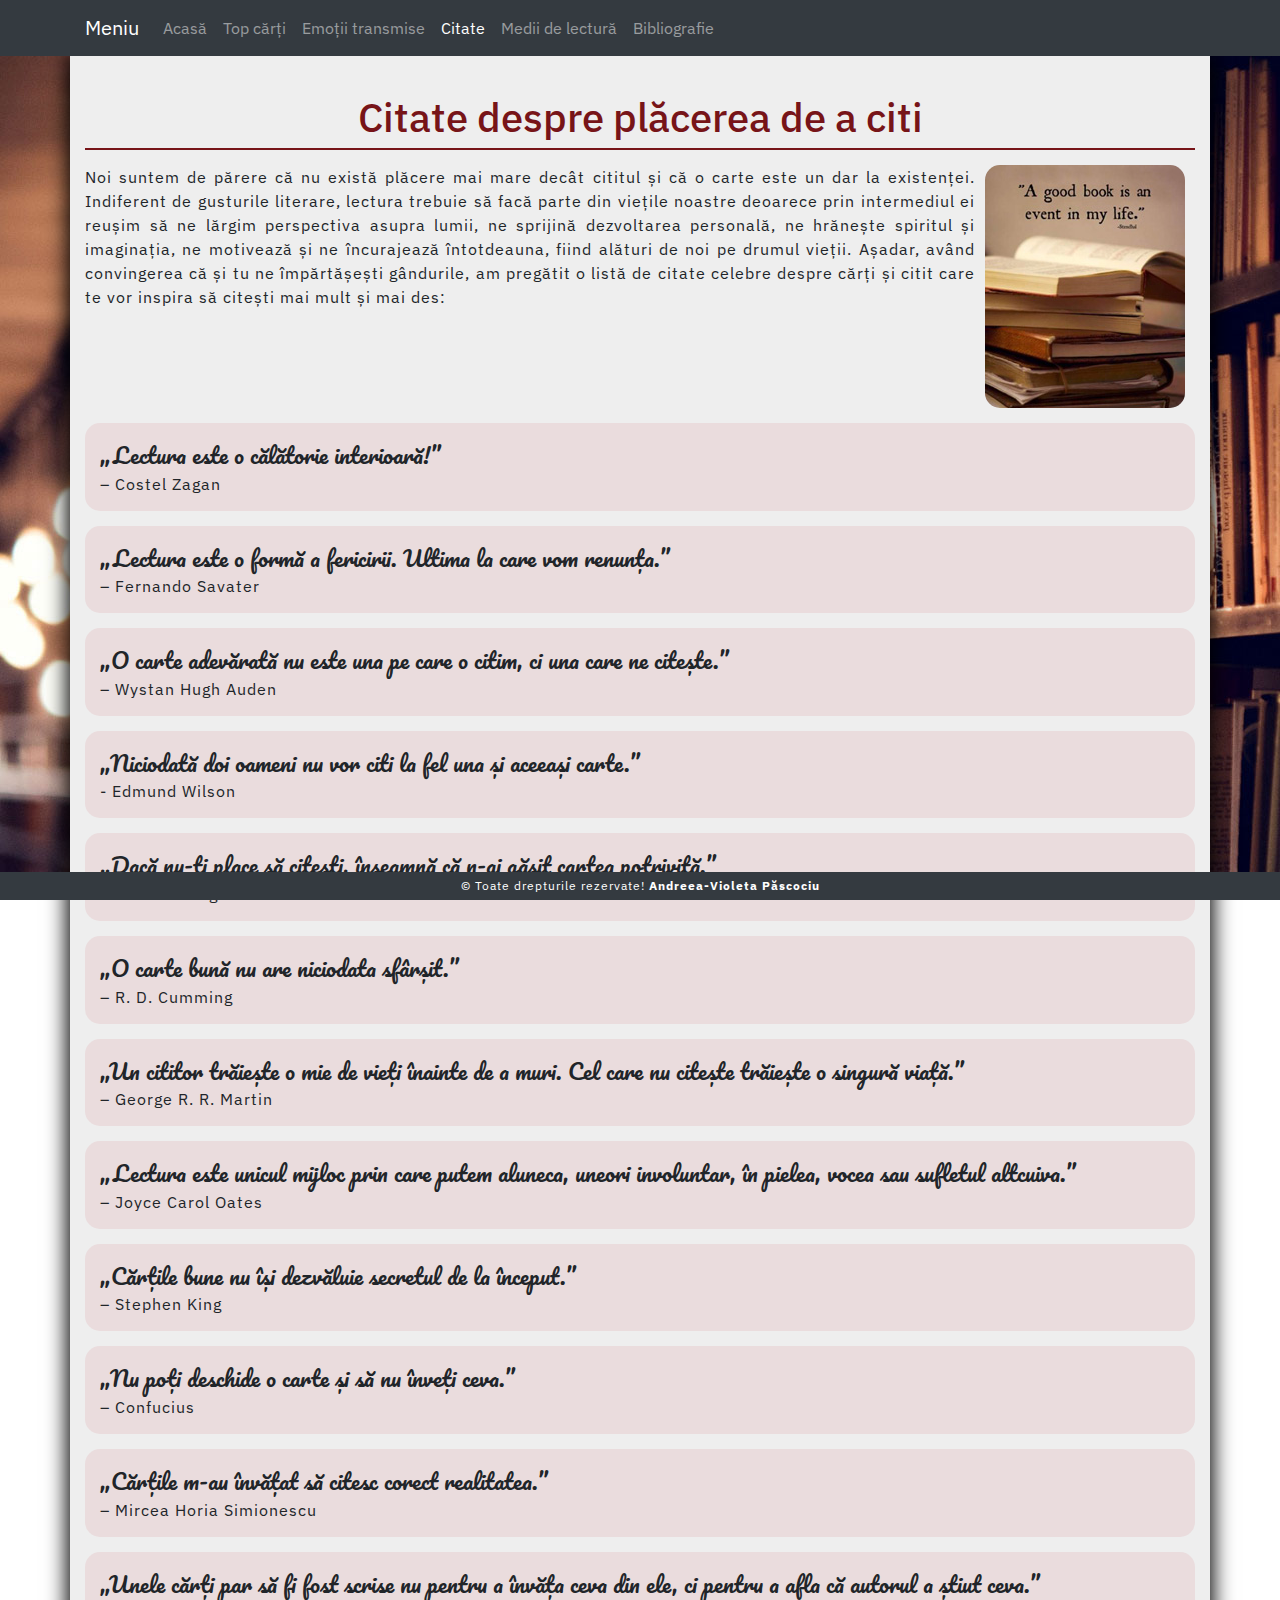
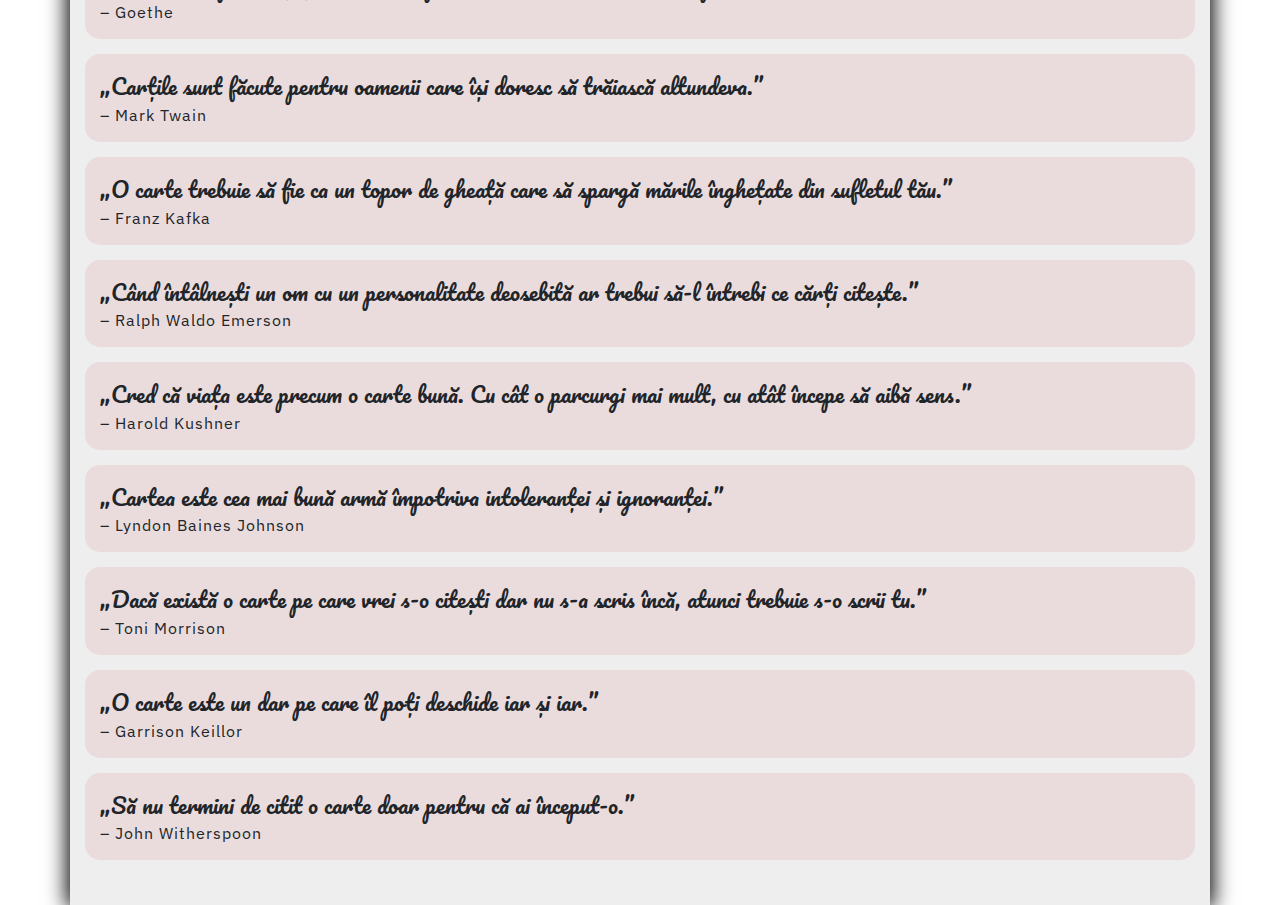
<file: citate.html>
<!doctype html>
<html lang="ro-RO">
<head>
	<meta charset="utf-8">
	<meta http-equiv="X-UA-Compatible" content="IE=edge">
	<meta name="viewport" content="width=device-width, initial-scale=1">

	<title>Citate</title>
	<meta name="description" content="Proiect ICTI">
	<meta name="keywords" content="HTML, CSS">
	<meta name="author" content="Andreea Pascociu">
	<link rel="icon" type="image/png" href="images/favicon.png?v=1">

	<link rel="stylesheet" href="css/bootstrap.min.css">
	<link rel="stylesheet" href="css/main.css">
</head>

<body>
<nav class="navbar navbar-expand-lg navbar-dark bg-dark">
	<div class="container">
		<a class="navbar-brand" href="./">Meniu</a>
		<button class="navbar-toggler" type="button" data-toggle="collapse" data-target="#navbarNav"
				aria-controls="navbarNav" aria-expanded="false" aria-label="Toggle navigation">
			<span class="navbar-toggler-icon"></span>
		</button>
		<div class="collapse navbar-collapse" id="navbarNav">
			<ul class="navbar-nav">
				<li class="nav-item">
					<a class="nav-link" href="index.html">Acasă</a>
				</li>
				<li class="nav-item">
					<a class="nav-link" href="top-carti.html">Top cărţi </a>
				</li>
				<li class="nav-item">
					<a class="nav-link" href="emotii.html">Emoţii transmise</a>
				</li>
				<li class="nav-item active">
					<a class="nav-link" href="citate.html">Citate <span class="sr-only">(current)</span></a>
				</li>
				<li class="nav-item">
					<a class="nav-link" href="medii.html">Medii de lectură</a>
				</li>
				<li class="nav-item">
					<a class="nav-link" href="bibliografie.html">Bibliografie</a>
				</li>
			</ul>
		</div>
	</div>
</nav>
<div class="container content">
<h1 class="title">Citate despre plăcerea de a citi</h1>
	<img src="images/goodb.jpg" id="citate_img" alt="Citate">
	<p>Noi suntem de părere că nu există plăcere mai mare decât cititul și că o carte este un dar la existenței. Indiferent de gusturile literare, lectura trebuie să facă parte din viețile noastre deoarece prin intermediul ei reușim să ne lărgim perspectiva asupra lumii, ne sprijină dezvoltarea personală, ne hrăneşte spiritul și imaginaţia, ne motivează și ne încurajează întotdeauna, fiind alături de noi pe drumul vieții.
		Așadar, având convingerea că și tu ne împărtășești gândurile, am pregătit o listă de citate celebre despre cărţi şi citit care te vor inspira să citeşti mai mult şi mai des:
	</p>
	<div class="clear"></div>
	<div class="quote">
		<q>Lectura  este o călătorie interioară!</q>
		<p>– Costel Zagan</p>
	</div>
	<div class="quote">
		<q>Lectura este o formă a fericirii. Ultima la care vom renunţa.</q>
		<p>– Fernando Savater</p>
	</div>
	<div class="quote">
		<q>O carte adevărată nu este una pe care o citim, ci una care ne citeşte.</q>
		<p>– Wystan Hugh Auden</p>
	</div>
	<div class="quote">
		<q>Niciodată doi oameni nu vor citi la fel una şi aceeaşi carte.</q>
		<p>- Edmund Wilson</p>
	</div>
	<div class="quote">
		<q>Dacă nu-ţi place să citeşti, înseamnă că n-ai găsit cartea potrivită.</q>
		<p>– J. K. Rowling</p>
	</div>
	<div class="quote">
		<q>O carte bună nu are niciodata sfârşit.</q>
		<p>– R. D. Cumming</p>
	</div>
	<div class="quote">
		<q>Un cititor trăieşte o mie de vieţi înainte de a muri. Cel care nu citeşte trăieşte o singură viaţă.</q>
		<p>– George R. R. Martin</p>
	</div>
	<div class="quote">
		<q>Lectura este unicul mijloc prin care putem aluneca, uneori involuntar, în pielea, vocea sau sufletul altcuiva.</q>
		<p>– Joyce Carol Oates</p>
	</div>
	<div class="quote">
		<q>Cărţile bune nu îşi dezvăluie secretul de la început.</q>
		<p>– Stephen King</p>
	</div>
	<div class="quote">
		<q>Nu poţi deschide o carte şi să nu înveţi ceva.</q>
		<p>– Confucius</p>
	</div>
	<div class="quote">
		<q>Cărţile m-au învăţat să citesc corect realitatea.</q>
		<p>– Mircea Horia Simionescu</p>
	</div>
	<div class="quote">
		<q>Unele cărţi par să fi fost scrise nu pentru a învăţa ceva din ele, ci pentru a afla că autorul a ştiut ceva.</q>
		<p>– Goethe</p>
	</div>
	<div class="quote">
		<q>Carțile sunt făcute pentru oamenii care își doresc să trăiască altundeva.</q>
		<p>– Mark Twain</p>
	</div>
	<div class="quote">
		<q>O carte trebuie să fie ca un topor de gheaţă care să spargă mările îngheţate din sufletul tău.</q>
		<p>– Franz Kafka</p>
	</div>
	<div class="quote">
		<q>Când întâlnești un om cu un personalitate deosebită ar trebui să-l întrebi ce cărți citește.</q>
		<p>– Ralph Waldo Emerson</p>
	</div>
	<div class="quote">
		<q>Cred că viața este precum o carte bună. Cu cât o parcurgi mai mult, cu atât începe să aibă sens.</q>
		<p>– Harold Kushner</p>
	</div>
	<div class="quote">
		<q>Cartea este cea mai bună armă împotriva intoleranței și ignoranței.</q>
		<p>– Lyndon Baines Johnson</p>
	</div>
	<div class="quote">
		<q>Dacă există o carte pe care vrei s-o citeşti dar nu s-a scris încă, atunci trebuie s-o scrii tu.</q>
		<p>– Toni Morrison</p>
	</div>
	<div class="quote">
		<q>O carte este un dar pe care îl poţi deschide iar şi iar.</q>
		<p>– Garrison Keillor</p>
	</div>
	<div class="quote">
		<q>Să nu termini de citit o carte doar pentru că ai început-o.</q>
		<p>– John Witherspoon</p>
	</div>

</div>
<footer class="bg-dark">
	<div class="container">
		<p>&copy; Toate drepturile rezervate! <strong>Andreea-Violeta Păscociu</strong></p>
	</div>
</footer>
<script src="js/jquery-3.5.1.min.js"></script>
<script src="js/bootstrap.bundle.min.js"></script>
</body>
</html>
</file>
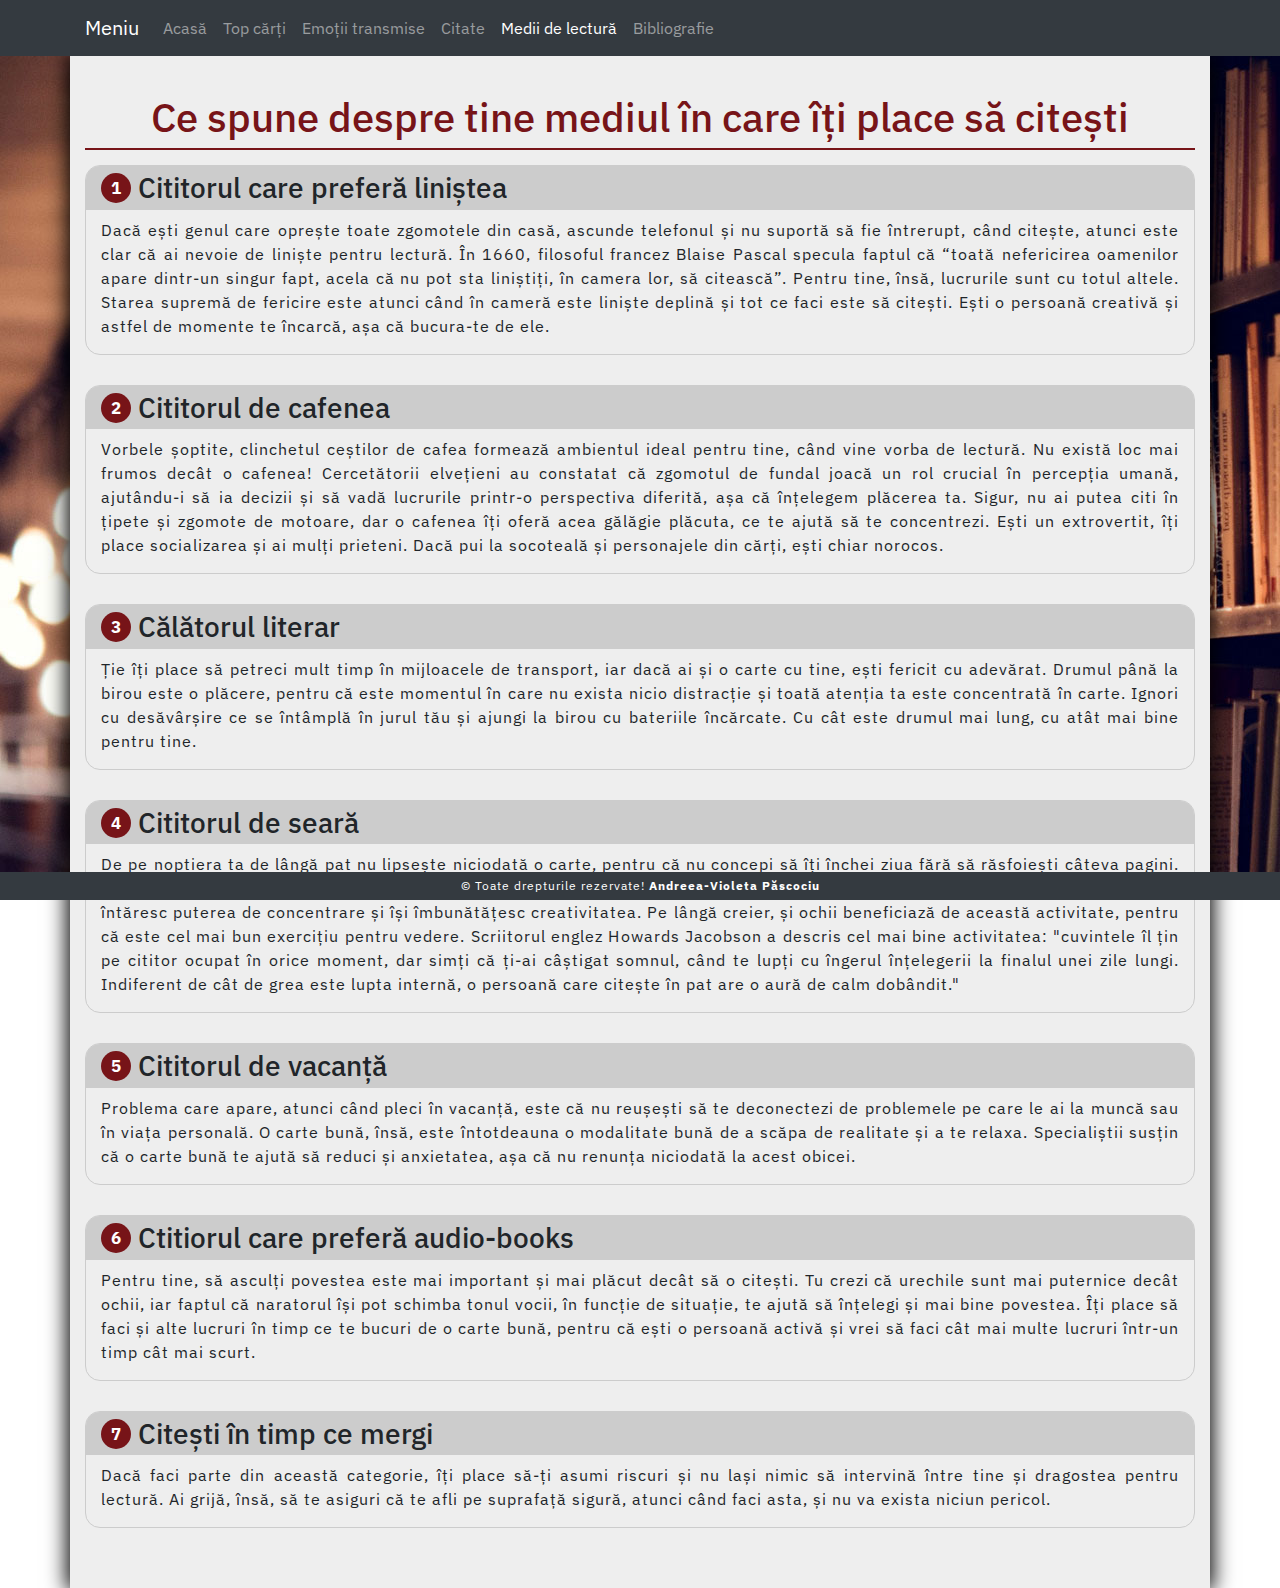
<file: medii.html>
<!doctype html>
<html lang="ro-RO">
<head>
    <meta charset="utf-8">
    <meta http-equiv="X-UA-Compatible" content="IE=edge">
    <meta name="viewport" content="width=device-width, initial-scale=1">

    <title>Ce spune despre tine mediul în care îți place să citești</title>
    <meta name="description" content="Proiect ICTI">
    <meta name="keywords" content="HTML, CSS">
    <meta name="author" content="Andreea Pascociu">
    <link rel="icon" type="image/png" href="images/favicon.png?v=1">

    <link rel="stylesheet" href="css/bootstrap.min.css">
    <link rel="stylesheet" href="css/main.css">
</head>

<body>
<nav class="navbar navbar-expand-lg navbar-dark bg-dark">
    <div class="container">
        <a class="navbar-brand" href="./">Meniu</a>
        <button class="navbar-toggler" type="button" data-toggle="collapse" data-target="#navbarNav"
                aria-controls="navbarNav" aria-expanded="false" aria-label="Toggle navigation">
            <span class="navbar-toggler-icon"></span>
        </button>
        <div class="collapse navbar-collapse" id="navbarNav">
            <ul class="navbar-nav">
                <li class="nav-item">
                    <a class="nav-link" href="index.html">Acasă</a>
                </li>
                <li class="nav-item">
                    <a class="nav-link" href="top-carti.html">Top cărţi </a>
                </li>
                <li class="nav-item">
                    <a class="nav-link" href="emotii.html">Emoţii transmise</a>
                </li>
                <li class="nav-item">
                    <a class="nav-link" href="citate.html">Citate</a>
                </li>
                <li class="nav-item active">
                    <a class="nav-link" href="medii.html">Medii de lectură <span class="sr-only">(current)</span></a>
                </li>
                <li class="nav-item">
                    <a class="nav-link" href="bibliografie.html">Bibliografie</a>
                </li>
            </ul>
        </div>
    </div>
</nav>
<div class="container content">
    <h1 class="title">Ce spune despre tine mediul în care îți place să citești</h1>

<div class="mediu">
    <h3><span>1</span> Cititorul care preferă liniștea</h3>
    <p>Dacă ești genul care oprește toate zgomotele din casă, ascunde telefonul și nu suportă să fie întrerupt, când citește, atunci este clar că ai nevoie de
        liniște pentru lectură. În 1660, filosoful francez Blaise Pascal specula faptul că “toată nefericirea oamenilor apare dintr-un singur fapt, acela că nu pot sta liniștiți, în camera lor, să citească”. Pentru tine, însă, lucrurile sunt cu totul altele. Starea supremă de fericire este atunci când în cameră este liniște deplină și tot ce faci este să citești. Ești o persoană creativă și astfel de momente te încarcă, așa că bucura-te de ele.</p>
</div>
    <div class="mediu">
    <h3><span>2</span> Cititorul de cafenea</h3>
    <p>Vorbele șoptite, clinchetul ceștilor de cafea formează ambientul ideal pentru tine, când vine vorba de lectură.
        Nu există loc mai frumos decât o cafenea! Cercetătorii elvețieni au constatat că zgomotul de fundal joacă un rol crucial în percepția umană, ajutându-i să ia decizii și să vadă lucrurile printr-o perspectiva diferită, așa că înțelegem plăcerea ta. Sigur, nu ai putea citi în țipete și zgomote de motoare, dar o cafenea îți oferă acea gălăgie plăcuta, ce te ajută să te concentrezi. Ești un extrovertit, îți place socializarea și ai mulți prieteni. Dacă pui la socoteală și personajele din cărți, ești chiar norocos.</p>
    </div>
    <div class="mediu">
    <h3><span>3</span> Călătorul literar</h3>
    <p>Ție îți place să petreci mult timp în mijloacele de transport, iar dacă ai și o carte cu tine, ești fericit cu adevărat. Drumul până la birou este o plăcere, pentru că este momentul în care nu exista nicio distracție și toată atenția ta este concentrată în carte. Ignori cu desăvârșire ce se întâmplă în jurul tău și ajungi la birou cu bateriile încărcate.
        Cu cât este drumul mai lung, cu atât mai bine pentru tine.</p>
    </div>
    <div class="mediu">
    <h3><span>4</span> Cititorul de seară</h3>
    <p>De pe noptiera ta de lângă pat nu lipsește niciodată o carte, pentru că nu concepi să îți închei ziua fără să răsfoiești câteva pagini. Și probabil nici nu știi cât bine îți faci! Studiile arată că oamenii care citesc înainte de culcare au un nivel de stres mai mic, își întăresc puterea de concentrare și își îmbunătățesc creativitatea. Pe lângă creier, și ochii beneficiază de această activitate, pentru că este cel mai bun exercițiu pentru vedere. Scriitorul englez
        Howards Jacobson a descris cel mai bine activitatea: "cuvintele îl țin pe cititor ocupat în orice moment, dar simți că ți-ai câștigat somnul, când te lupți cu îngerul înțelegerii la finalul unei zile lungi. Indiferent de cât de grea este lupta internă, o persoană care citește în pat are o aură de calm dobândit."</p>
    </div>
    <div class="mediu">
    <h3><span>5</span> Cititorul de vacanță</h3>
    <p>Problema care apare, atunci când pleci în vacanță, este că nu reușești să te deconectezi de problemele pe care le ai la muncă sau în viața personală. O carte bună, însă, este întotdeauna o modalitate bună de a scăpa de realitate și a te relaxa. Specialiștii susțin că o carte bună te ajută să reduci și anxietatea, așa că nu renunța niciodată la acest obicei.</p>
    </div>
    <div class="mediu">
    <h3><span>6</span> Ctitiorul care preferă audio-books</h3>
    <p>Pentru tine, să asculți povestea este mai important și mai plăcut decât să o citești. Tu crezi că urechile sunt mai puternice decât ochii, iar faptul că naratorul își pot schimba tonul vocii, în funcție de situație, te ajută să înțelegi și mai bine povestea. Îți place să faci și alte lucruri în timp ce te bucuri de o carte bună, pentru că ești o persoană activă și vrei să faci cât mai multe lucruri într-un timp cât mai scurt.</p>
    </div>
    <div class="mediu">
    <h3><span>7</span> Citești în timp ce mergi</h3>
    <p>Dacă faci parte din această categorie, îți place să-ți asumi riscuri și nu lași nimic să intervină între tine și dragostea pentru lectură. Ai grijă, însă, să te asiguri că te afli pe suprafață sigură, atunci când faci asta, și nu va exista niciun pericol.</p>
    </div>

</div>
<footer class="bg-dark">
    <div class="container">
        <p>&copy; Toate drepturile rezervate! <strong>Andreea-Violeta Păscociu</strong></p>
    </div>
</footer>
<script src="js/jquery-3.5.1.min.js"></script>
<script src="js/bootstrap.bundle.min.js"></script>
</body>
</html>
</file>
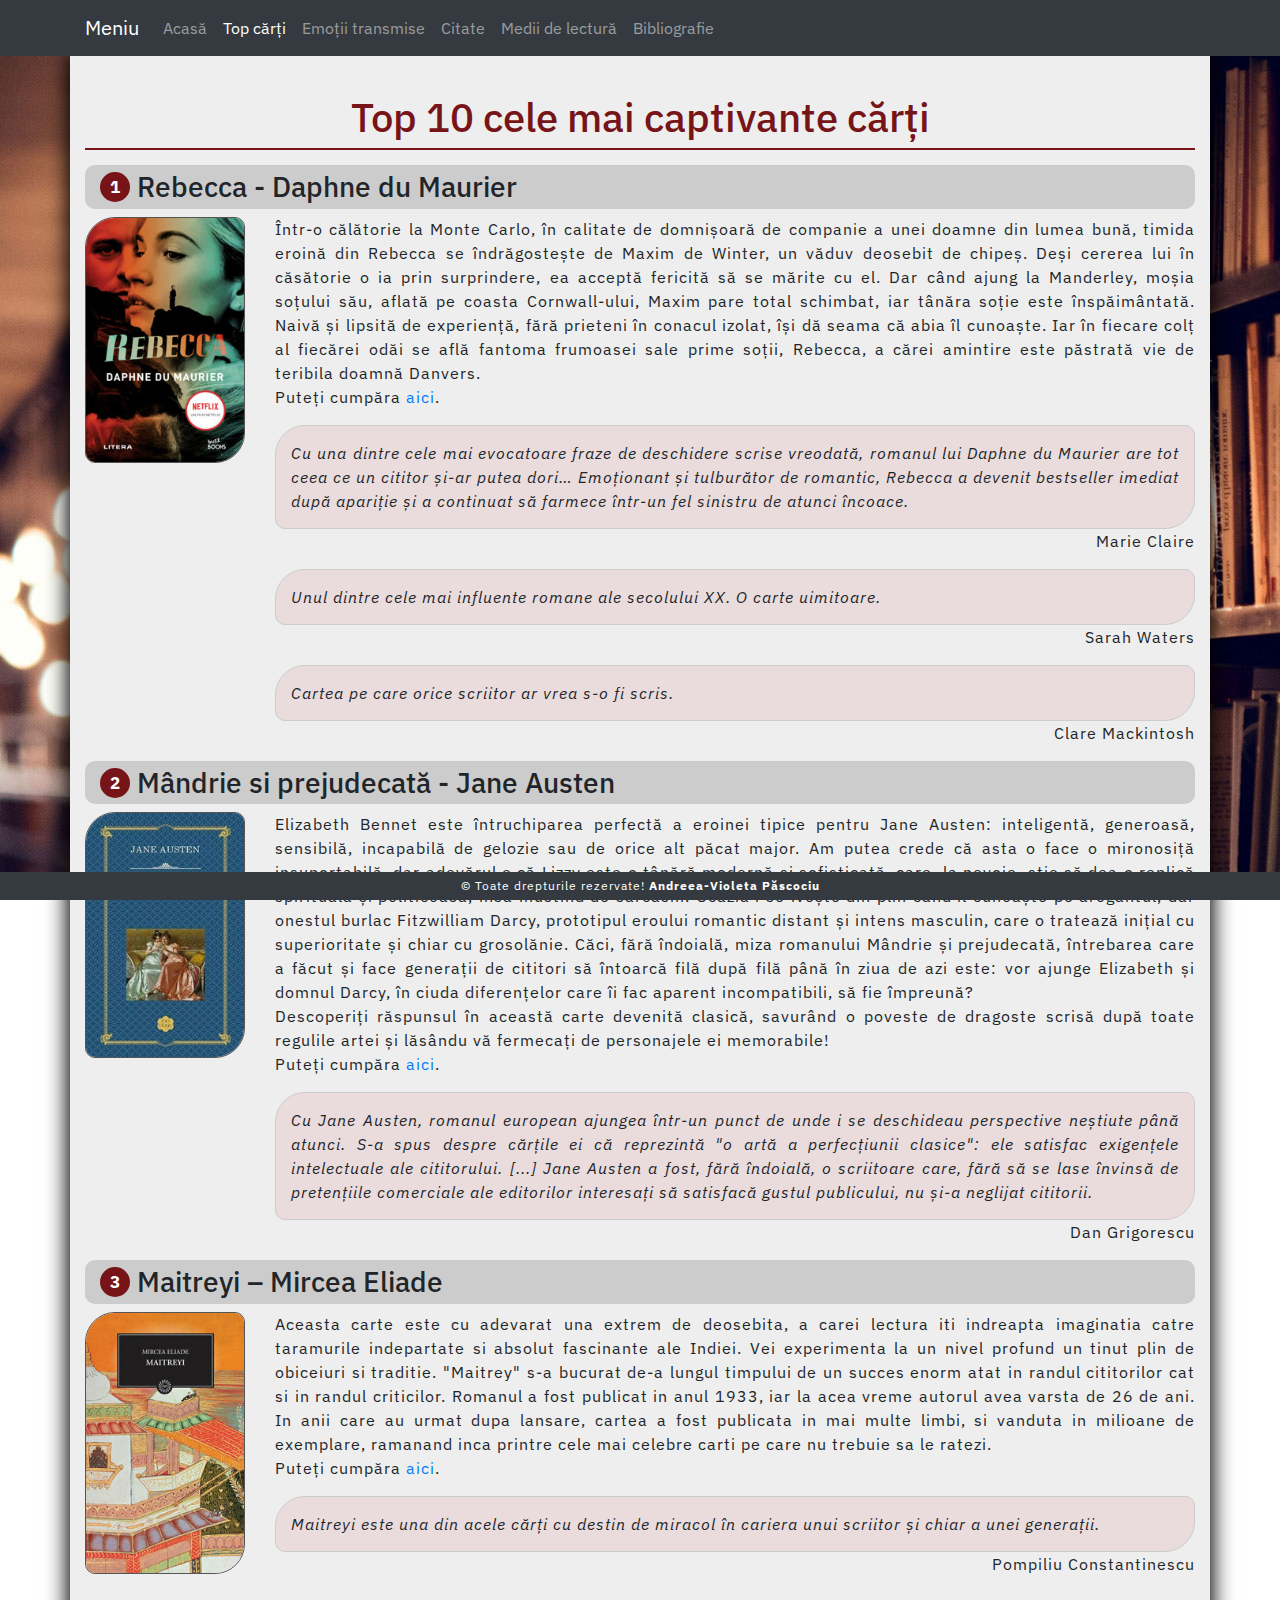
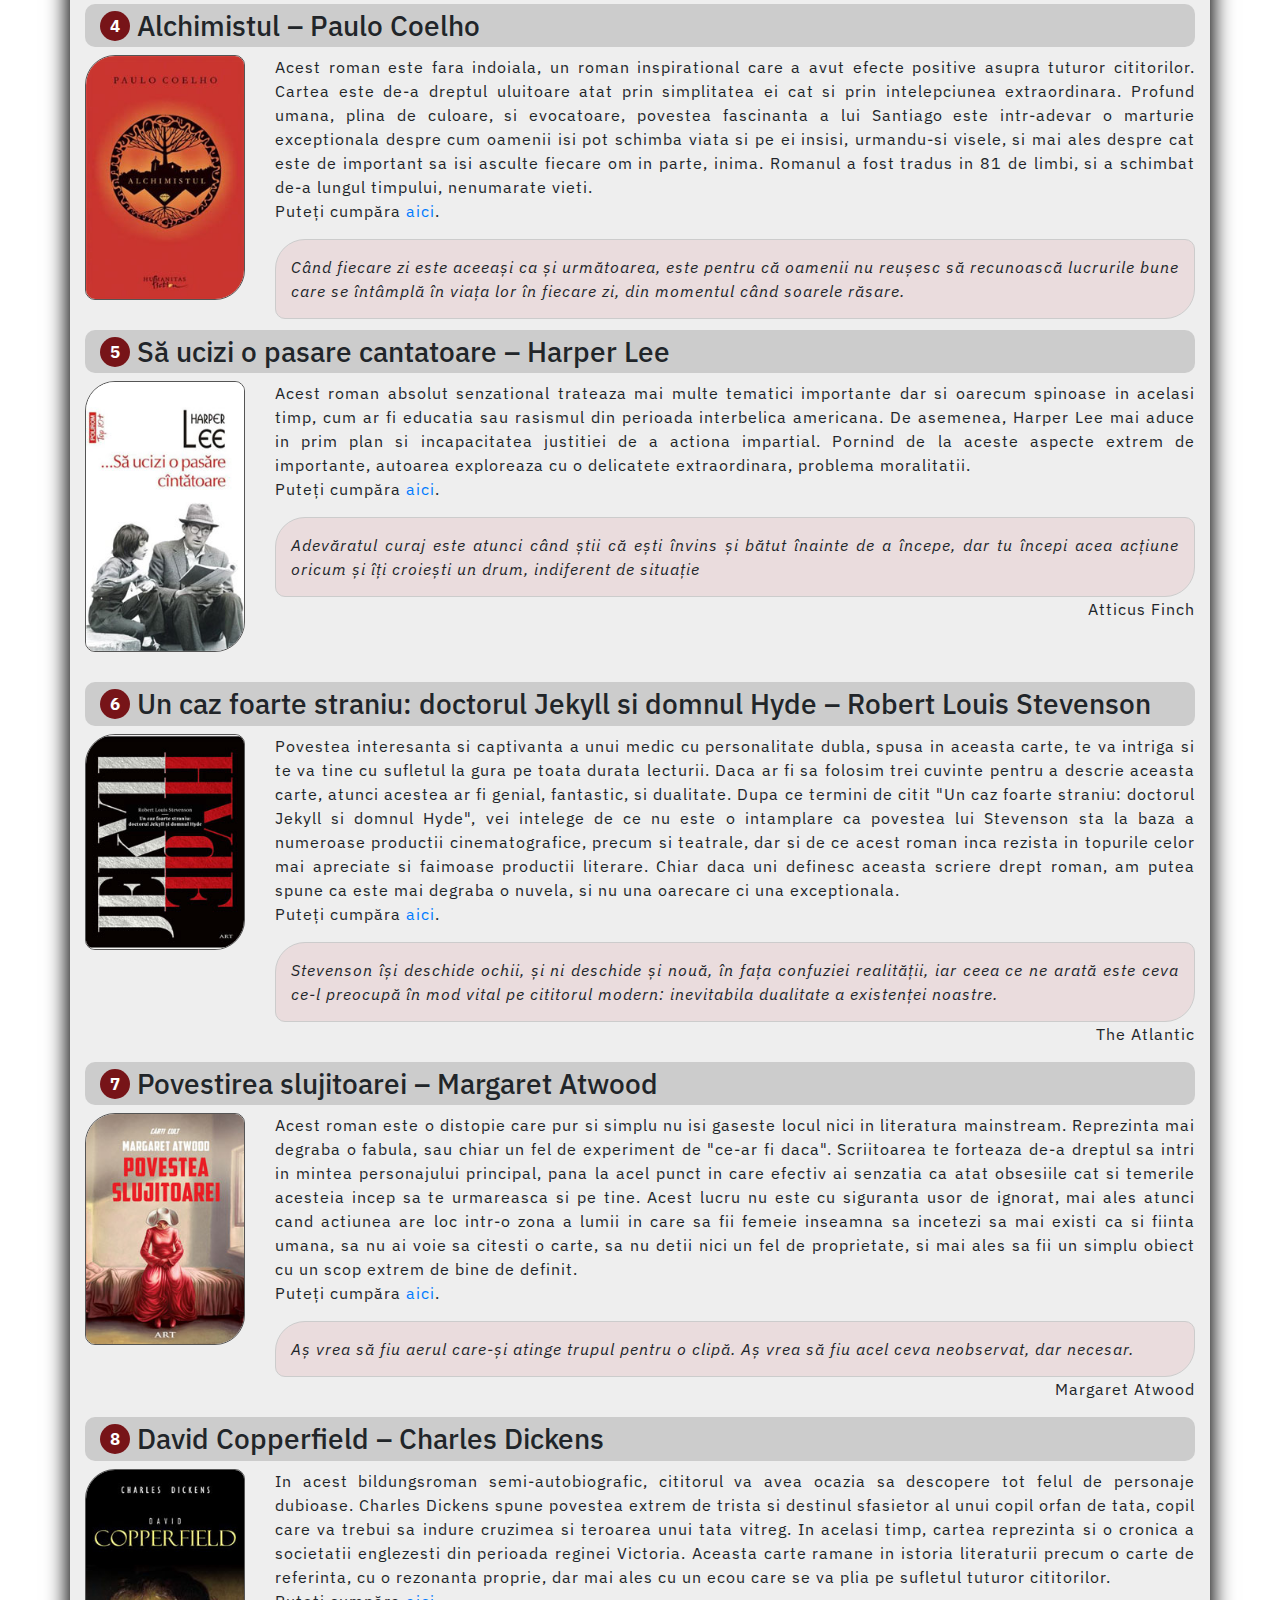
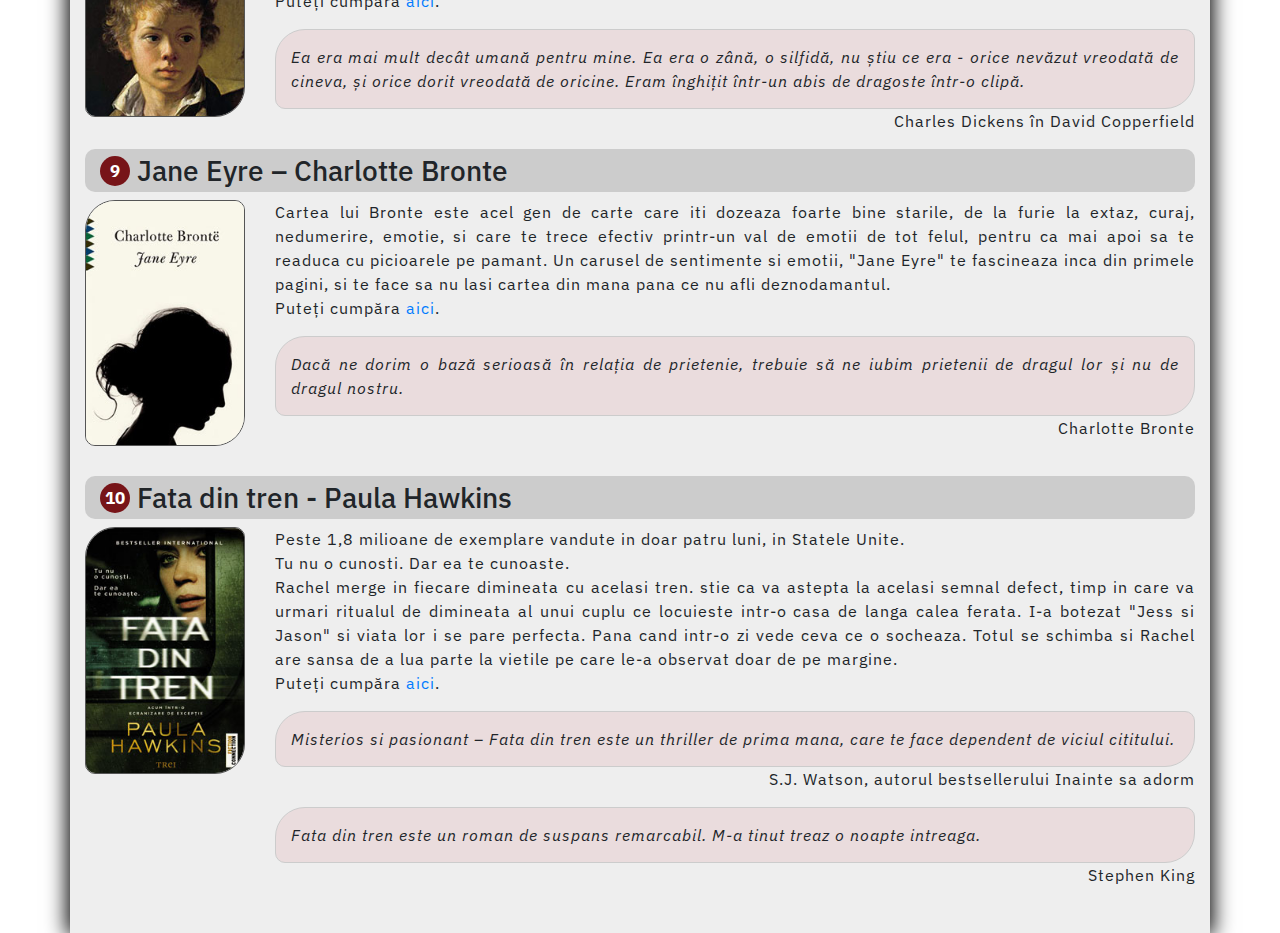
<file: top-carti.html>
<!doctype html>
<html lang="ro-RO">
<head>
    <meta charset="utf-8">
    <meta http-equiv="X-UA-Compatible" content="IE=edge">
    <meta name="viewport" content="width=device-width, initial-scale=1">

    <title>Top carti</title>
    <meta name="description" content="Proiect ICTI">
    <meta name="keywords" content="HTML, CSS">
    <meta name="author" content="Andreea Pascociu">
    <link rel="icon" type="image/png" href="images/favicon.png?v=1">

    <link rel="stylesheet" href="css/bootstrap.min.css">
    <link rel="stylesheet" href="css/main.css">
</head>

<body>
<nav class="navbar navbar-expand-lg navbar-dark bg-dark">
    <div class="container">
        <a class="navbar-brand" href="./">Meniu</a>
        <button class="navbar-toggler" type="button" data-toggle="collapse" data-target="#navbarNav"
                aria-controls="navbarNav" aria-expanded="false" aria-label="Toggle navigation">
            <span class="navbar-toggler-icon"></span>
        </button>
        <div class="collapse navbar-collapse" id="navbarNav">
            <ul class="navbar-nav">
                <li class="nav-item">
                    <a class="nav-link" href="index.html">Acasă</a>
                </li>
                <li class="nav-item active">
                    <a class="nav-link" href="top-carti.html">Top cărţi <span class="sr-only">(current)</span></a>
                </li>
                <li class="nav-item">
                    <a class="nav-link" href="emotii.html">Emoţii transmise</a>
                </li>
                <li class="nav-item">
                    <a class="nav-link" href="citate.html">Citate</a>
                </li>
                <li class="nav-item">
                    <a class="nav-link" href="medii.html">Medii de lectură</a>
                </li>
                <li class="nav-item">
                    <a class="nav-link" href="bibliografie.html">Bibliografie</a>
                </li>
            </ul>
        </div>
    </div>
</nav>
<div class="container content">
    <h1 class="title">Top 10 cele mai captivante cărți</h1>

    <div class="row">
        <div class="col-12"><h3><span>1</span> Rebecca - Daphne du Maurier</h3></div>
        <div class="col-sm-2 col-xs-12"><img src="images/books/rebecca.jpg" class="book" alt="Rebeca"></div>
        <div class="col-sm-10 col-xs-12">
            <p>Într-o călătorie la Monte Carlo, în calitate de domnișoară de companie a unei doamne din lumea bună,
            timida eroină din Rebecca se îndrăgostește de Maxim de Winter, un văduv deosebit de chipeș. Deși cererea
            lui în căsătorie o ia prin surprindere, ea acceptă fericită să se mărite cu el. Dar când ajung la
            Manderley, moșia soțului său, aflată pe coasta Cornwall-ului, Maxim pare total schimbat, iar tânăra
            soție este înspăimântată. Naivă și lipsită de experiență, fără prieteni în conacul izolat, își dă seama
            că abia îl cunoaște. Iar în fiecare colț al fiecărei odăi se află fantoma frumoasei sale prime soții,
                Rebecca, a cărei amintire este păstrată vie de teribila doamnă Danvers.
            <br>Puteți cumpăra <a href="https://www.elefant.ro/rebecca_84614c0b-f7bc-4843-a4ef-fa71e556fd5f?gclid=Cj0KCQiAlsv_BRDtARIsAHMGVSYPTgCsdwswf9CVk9kW4D74Xr8UMDHCjWoMz35hm6DB-rQ31sV3ascaAt1pEALw_wcB" target="_blank" alt="elefant.ro">aici</a>.</p>
            <div class="citat">
                <p class="continut">
                    Cu una dintre cele mai evocatoare fraze de deschidere scrise vreodată, romanul lui Daphne du Maurier
                    are tot ceea ce un cititor și-ar putea dori… Emoționant și tulburător de romantic, Rebecca a devenit
                    bestseller imediat după apariție și a continuat să farmece într-un fel sinistru de atunci încoace.
                </p>
                <p class="autor">Marie Claire</p>
            </div>
            <div class="citat">
                <p class="continut">
                    Unul dintre cele mai influente romane ale secolului XX. O carte uimitoare.
                </p>
                <p class="autor">Sarah Waters</p>
            </div>
            <div class="citat">
                <p class="continut">
                    Cartea pe care orice scriitor ar vrea s-o fi scris.
                </p>
                <p class="autor">Clare Mackintosh</p>
            </div>
        </div>
    </div>

    <div class="row">
        <div class="col-12"><h3><span>2</span> Mândrie si prejudecată - Jane Austen</h3></div>
        <div class="col-sm-2 col-xs-12"><img src="images/books/pride.jpg" class="book" alt="Mandrie si prejudecata"></div>
        <div class="col-sm-10 col-xs-12">
            <p>Elizabeth Bennet este întruchiparea perfectă a eroinei tipice pentru Jane Austen: inteligentă, generoasă, sensibilă, incapabilă de gelozie sau de orice alt păcat major. Am putea crede că asta o face o mironosiță insuportabilă, dar adevărul e că Lizzy este o tânără modernă și sofisticată, care, la nevoie, știe să dea o replică spirituală și politicoasă, însă mustind de sarcasm. Ocazia i se ivește din plin când îl cunoaște pe arogantul, dar onestul burlac Fitzwilliam Darcy, prototipul eroului romantic distant și intens masculin, care o tratează inițial cu superioritate și chiar cu grosolănie. Căci, fără îndoială, miza romanului Mândrie și prejudecată, întrebarea care a făcut și face generații de cititori să întoarcă filă după filă până în ziua de azi este: vor ajunge Elizabeth și domnul Darcy, în ciuda diferențelor care îi fac aparent incompatibili, să fie împreună?<br>
                Descoperiți răspunsul în această carte devenită clasică, savurând o poveste de dragoste scrisă după toate regulile artei și lăsându vă fermecați de personajele ei memorabile!
                <br>Puteți cumpăra <a href="https://bookzone.ro/produs/mandrie-si-prejudecata-rao/?gclid=Cj0KCQiAlsv_BRDtARIsAHMGVSasiXruXAsJVc7mbdKFLrP4d_5Z7EZUmQWunnlkvgX5T9WgZ5CbliYaAvkDEALw_wcB" target="_blank" alt="bookzone">aici</a>.
            </p>
            <div class="citat">
                <p class="continut">
                    Cu Jane Austen, romanul european ajungea într-un punct de unde i se deschideau perspective neştiute până atunci. S-a spus despre cărțile ei că reprezintă "o artă a perfecțiunii clasice": ele satisfac exigențele intelectuale ale cititorului. [...] Jane Austen a fost, fără îndoială, o scriitoare care, fără să se lase învinsă de pretențiile comerciale ale editorilor interesați să satisfacă gustul publicului, nu şi-a neglijat cititorii.
                </p>
                <p class="autor">Dan Grigorescu</p>
            </div>
        </div>
    </div>

    <div class="row">
        <div class="col-12"><h3><span>3</span> Maitreyi – Mircea Eliade</h3></div>
        <div class="col-sm-2 col-xs-12"><img src="images/books/maitreyi.jpg" class="book" alt="Maitrey"></div>
        <div class="col-sm-10 col-xs-12">
            <p>Aceasta carte este cu adevarat una extrem de deosebita, a carei lectura iti indreapta imaginatia catre
                taramurile indepartate si absolut fascinante ale Indiei. Vei experimenta la un nivel profund un tinut
                plin de obiceiuri si traditie. "Maitrey" s-a bucurat de-a lungul timpului de un succes enorm atat in
                randul cititorilor cat si in randul criticilor. Romanul a fost publicat in anul 1933, iar la acea vreme
                autorul avea varsta de 26 de ani. In anii care au urmat dupa lansare, cartea a fost publicata in mai
                multe limbi, si vanduta in milioane de exemplare, ramanand inca printre cele mai celebre carti pe care
                nu trebuie sa le ratezi.
                <br>Puteți cumpăra <a href="https://www.librariadelfin.ro/carte/maitreyi-mircea-eliade--i144?gclid=Cj0KCQiAlsv_BRDtARIsAHMGVSaG-7aD3OZti0y9BK0SBiOLvwp_HfYWtaRJGrUOkpwtjFHmhxgrwSAaAsFaEALw_wcB" target="_blank" alt="libraria delfin">aici</a>.
            </p>

            <div class="citat">
                <p class="continut">
                    Maitreyi este una din acele cărți cu destin de miracol în cariera unui scriitor și chiar a unei generații.
                </p>
                <p class="autor">Pompiliu Constantinescu</p>
            </div>
        </div>
    </div>

    <div class="row">
        <div class="col-12"><h3><span>4</span> Alchimistul – Paulo Coelho</h3></div>
        <div class="col-sm-2 col-xs-12"><img src="images/books/alchimistul.jpg" class="book" alt="Alchimistul"></div>
        <div class="col-sm-10 col-xs-12">
            <p>Acest roman este fara indoiala, un roman inspirational care a avut efecte positive asupra tuturor
                cititorilor. Cartea este de-a dreptul uluitoare atat prin simplitatea ei cat si prin intelepciunea
                extraordinara. Profund umana, plina de culoare, si evocatoare, povestea fascinanta a lui Santiago este
                intr-adevar o marturie exceptionala despre cum oamenii isi pot schimba viata si pe ei insisi, urmandu-si
                visele, si mai ales despre cat este de important sa isi asculte fiecare om in parte, inima. Romanul a
                fost tradus in 81 de limbi, si a schimbat de-a lungul timpului, nenumarate vieti.
                <br>Puteți cumpăra <a href="https://bookzone.ro/produs/alchimistul-paulo-coelho/?gclid=Cj0KCQiAlsv_BRDtARIsAHMGVSZTboKdsnIi-eY5CkJOa5WfwJ8N8-kVvZ8IVuiTMbqyaK9DC2Jg_-8aAjOJEALw_wcB" target="_blank" alt="bookzone">aici</a>.
            </p>
            <div class="citat">
                <p class="continut">
                    Când fiecare zi este aceeași ca și următoarea, este pentru că oamenii nu reușesc să recunoască lucrurile bune care se întâmplă în viața lor în fiecare zi, din momentul când soarele răsare.
                </p>
            </div>
        </div>
    </div>

    <div class="row">
        <div class="col-12"><h3><span>5</span> Să ucizi o pasare cantatoare – Harper Lee</h3></div>
        <div class="col-sm-2 col-xs-12"><img src="images/books/mockingbird.jpg" class="book" alt="Sa ucizi o pasare cantatoare"></div>
        <div class="col-sm-10 col-xs-12">
            <p>Acest roman absolut senzational trateaza mai multe tematici importante dar si oarecum spinoase in
                acelasi timp, cum ar fi educatia sau rasismul din perioada interbelica americana. De asemenea, Harper
                Lee mai aduce in prim plan si incapacitatea justitiei de a actiona impartial. Pornind de la aceste
                aspecte extrem de importante, autoarea exploreaza cu o delicatete extraordinara, problema moralitatii.
                <br>Puteți cumpăra <a href="https://www.libris.ro/top-10-204-sa-ucizi-o-pasare-cintatoare-pol978-973-46-4446-9.html?gclid=Cj0KCQiAlsv_BRDtARIsAHMGVSZHDTILp593Z7b7ifDWamc8I-5GL58NMh42HzIhj1b8QRkLnhkK5IUaAgLLEALw_wcB" target="_blank" alt="libris">aici</a>.
            </p>

            <div class="citat">
                <p class="continut">
                    Adevăratul curaj este atunci când ştii că eşti învins şi bătut înainte de a începe, dar tu începi acea acţiune oricum şi îţi croieşti un drum, indiferent de situaţie
                </p>
                <p class="autor">Atticus Finch</p>
            </div>
        </div>
    </div>


    <div class="row">
        <div class="col-12"><h3><span>6</span> Un caz foarte straniu: doctorul Jekyll si domnul Hyde – Robert Louis Stevenson</h3></div>
        <div class="col-sm-2 col-xs-12"><img src="images/books/straniu.jpg" class="book" alt=" Un caz foarte straniu: doctorul Jekyll si domnul Hyde"></div>
        <div class="col-sm-10 col-xs-12">
            <p>Povestea interesanta si captivanta a unui medic cu personalitate dubla, spusa in aceasta carte, te va
                intriga si te va tine cu sufletul la gura pe toata durata lecturii. Daca ar fi sa folosim trei cuvinte
                pentru a descrie aceasta carte, atunci acestea ar fi genial, fantastic, si dualitate. Dupa ce termini de
                citit "Un caz foarte straniu: doctorul Jekyll si domnul Hyde", vei intelege de ce nu este o intamplare
                ca povestea lui Stevenson sta la baza a numeroase productii cinematografice, precum si teatrale, dar si
                de ce acest roman inca rezista in topurile celor mai apreciate si faimoase productii literare. Chiar
                daca uni definesc aceasta scriere drept roman, am putea spune ca este mai degraba o nuvela, si nu una
                oarecare ci una exceptionala.
                <br>Puteți cumpăra <a href="https://www.libris.ro/un-caz-foarte-straniu-doctorul-jekyll-si-domnul-ART978-606-710-559-9--p10728437.html?gclid=Cj0KCQiAlsv_BRDtARIsAHMGVSaAXd4HNkirFm7_9MvUs4bOy52E0X5jxuyHmQluXDS8oz3iG7INzXgaArIiEALw_wcB" target="_blank" alt="libris">aici</a>.
            </p>
            <div class="citat">
                <p class="continut">
                    Stevenson își deschide ochii, și ni deschide și nouă, în fața confuziei realității, iar ceea ce ne arată este ceva ce-l preocupă în mod vital pe cititorul modern: inevitabila dualitate a existenței noastre.
                </p>
                <p class="autor">The Atlantic</p>
            </div>
        </div>
    </div>


    <div class="row">
        <div class="col-12"><h3><span>7</span> Povestirea slujitoarei – Margaret Atwood</h3></div>
        <div class="col-sm-2 col-xs-12"><img src="images/books/povesteaslujitoarei.jpg" class="book" alt=" Povestirea cameristei"></div>
        <div class="col-sm-10 col-xs-12">
            <p>Acest roman este o distopie care pur si simplu nu isi gaseste locul nici in literatura mainstream.
                Reprezinta mai degraba o fabula, sau chiar un fel de experiment de "ce-ar fi daca". Scriitoarea te
                forteaza de-a dreptul sa intri in mintea personajului principal, pana la acel punct in care efectiv ai
                senzatia ca atat obsesiile cat si temerile acesteia incep sa te urmareasca si pe tine. Acest lucru nu
                este cu siguranta usor de ignorat, mai ales atunci cand actiunea are loc intr-o zona a lumii in care sa
                fii femeie inseamna sa incetezi sa mai existi ca si fiinta umana, sa nu ai voie sa citesti o carte, sa
                nu detii nici un fel de proprietate, si mai ales sa fii un simplu obiect cu un scop extrem de bine de
                definit.
                <br>Puteți cumpăra <a href="https://www.elefant.ro/povestea-slujitoarei_322572fb-f86b-4a0c-a9cc-4bcd042b22a5" target="_blank" alt="elefant.ro">aici</a>.
            </p>
            <div class="citat">
                <p class="continut">
                    Aş vrea să fiu aerul care-şi atinge trupul pentru o clipă. Aş vrea să fiu acel ceva neobservat, dar necesar.
                </p>
                <p class="autor">Margaret Atwood</p>
            </div>
        </div>
    </div>


    <div class="row">
        <div class="col-12"><h3><span>8</span> David Copperfield – Charles Dickens</h3></div>
        <div class="col-sm-2 col-xs-12"><img src="images/books/copperfield.jpg" class="book" alt=" David Copperfield"></div>
        <div class="col-sm-10 col-xs-12">
            <p>In acest bildungsroman semi-autobiografic, cititorul va avea ocazia sa descopere tot felul de personaje
                dubioase. Charles Dickens spune povestea extrem de trista si destinul sfasietor al unui copil orfan de
                tata, copil care va trebui sa indure cruzimea si teroarea unui tata vitreg. In acelasi timp, cartea
                reprezinta si o cronica a societatii englezesti din perioada reginei Victoria. Aceasta carte ramane in
                istoria literaturii precum o carte de referinta, cu o rezonanta proprie, dar mai ales cu un ecou care se
                va plia pe sufletul tuturor cititorilor.
                <br>Puteți cumpăra <a href="https://carturesti.ro/carte/david-copperfield-202822590" target="_blank" alt="carturesti">aici</a>.
            </p>
            <div class="citat">
                <p class="continut">
                    Ea era mai mult decât umană pentru mine. Ea era o zână, o silfidă, nu ştiu ce era - orice nevăzut vreodată de cineva, şi orice dorit vreodată de oricine. Eram înghiţit într-un abis de dragoste într-o clipă.
                </p>
                <p class="autor">Charles Dickens în David Copperfield</p>
            </div>
        </div>
    </div>


    <div class="row">
        <div class="col-12"><h3><span>9</span> Jane Eyre – Charlotte Bronte</h3></div>
        <div class="col-sm-2 col-xs-12"><img src="images/books/janeeyre.jpg" class="book" alt=" Jane Eyre"></div>
        <div class="col-sm-10 col-xs-12">
            <p>Cartea lui Bronte este acel gen de carte care iti dozeaza foarte bine starile, de la furie la extaz,
                curaj, nedumerire, emotie, si care te trece efectiv printr-un val de emotii de tot felul, pentru ca mai
                apoi sa te readuca cu picioarele pe pamant. Un carusel de sentimente si emotii, "Jane Eyre" te
                fascineaza inca din primele pagini, si te face sa nu lasi cartea din mana pana ce nu afli deznodamantul.
                <br>Puteți cumpăra <a href="https://www.dol.ro/carti/beletristica/clasici/jane-eyre-yra03696.html?gclid=Cj0KCQiAlsv_BRDtARIsAHMGVSasAtD_IFuy-DMz7LYOeDbIRtvnXaUn_N0eg208sjc0aSHoFEoUecAaAv1sEALw_wcB" target="_blank" alt="diverta">aici</a>.
            </p>
            <div class="citat">
                <p class="continut">
                    Dacă ne dorim o bază serioasă în relaţia de prietenie, trebuie să ne iubim prietenii de dragul lor şi nu de dragul nostru.
                </p>
                <p class="autor">Charlotte Bronte</p>
            </div>
        </div>
    </div>


    <div class="row">
        <div class="col-12"><h3><span>10</span> Fata din tren - Paula Hawkins</h3></div>
        <div class="col-sm-2 col-xs-12"><img src="images/books/fatadintren.jpg" class="book" alt=" Fata din tren"></div>
        <div class="col-sm-10 col-xs-12">
            <p>Peste 1,8 milioane de exemplare vandute in doar patru luni, in Statele Unite.<br>
                Tu nu o cunosti. Dar ea te cunoaste.<br>
                Rachel merge in fiecare dimineata cu acelasi tren. stie ca va astepta la acelasi semnal defect, timp in care va urmari ritualul de dimineata al unui cuplu ce locuieste intr-o casa
                de langa calea ferata. I-a botezat "Jess si Jason" si viata lor i se pare perfecta. Pana cand intr-o zi vede ceva ce o socheaza. Totul se schimba si Rachel are sansa de a lua parte la vietile pe care le-a observat doar de pe margine.
                <br>Puteți cumpăra <a href="https://www.elefant.ro/fata-din-tren_f3e4d29e-813e-40a5-93e5-ee9fb3a5989a?gclid=Cj0KCQiAlsv_BRDtARIsAHMGVSYhyIQsBjpx8vpC9QCfb7_o5mv4Ffd6tDkhuM8NaBx-Skmz2aYr8DEaAo01EALw_wcB" target="_blank" alt="elefant.ro">aici</a>.
            </p>
            <div class="citat">
                <p class="continut">
                    Misterios si pasionant – Fata din tren este un thriller de prima mana, care te face dependent de viciul
                    cititului.
                </p>
                <p class="autor">S.J. Watson, autorul bestsellerului Inainte sa adorm</p>
            </div>
            <div class="citat">
                <p class="continut">
                    Fata din tren este un roman de suspans remarcabil. M-a tinut treaz o noapte intreaga.
                </p>
                <p class="autor">Stephen King</p>
            </div>
        </div>
    </div>

</div>
<footer class="bg-dark">
    <div class="container">
        <p>&copy; Toate drepturile rezervate! <strong>Andreea-Violeta Păscociu</strong></p>
    </div>
</footer>
<script src="js/jquery-3.5.1.min.js"></script>
<script src="js/bootstrap.bundle.min.js"></script>
</body>
</html>
</file>
<file: css/main.css>
@import url('https://fonts.googleapis.com/css2?family=IBM+Plex+Sans:ital,wght@0,400;0,600;0,700;1,400&family=Pacifico&display=swap');
body {
    background: #ffffff url("../images/bg.jpg") top center fixed repeat;
}
.container {
    font-family: "IBM Plex Sans", sans-serif;
}
.container.content {
    background: #eee;
    box-shadow: 0 0 20px 3px #000;
    padding-top: 30px;
    padding-bottom: 30px;
    text-align: justify;
    min-height:calc(100vh - 84px);
}
.title {
    /*margin: 15px 0;*/
    padding:7px 15px;
    text-align: center;
    color: #771418;
    margin-bottom:15px;
    border-bottom:2px solid #771418;
}
img {
    max-width: 100%;
}
img.book {
    border: 1px solid #555;
    border-radius: 30px 10px;
    margin-bottom:30px;
}
h3 {
    background: #ccc;
    padding:5px 15px;
    border-radius: 10px;
}
h3 > span {
    display: inline-block;
    width:30px;
    height: 30px;
    line-height: 30px;
    font-weight: 700;
    text-align: center;
    border-radius: 50%;
    color:#fff;
    background: #771418;
    font-size: 0.6em;
    vertical-align: top;
    margin-top: 2px;
}
.citat > .continut {
    background: #eadcdd;
    border: 1px solid #ccc;
    padding: 15px;
    font-style: italic;
    border-radius: 30px 10px;
    margin-bottom: 0;
}
.citat > .autor {
    text-align: right;
}
p {
    letter-spacing: 1px;
}
footer p {
    padding:5px 0;
    color:#fff;
    margin:0;
    text-align: center;
    font-size:12px;
}
footer {
    position: fixed;
    bottom:0;
    z-index: 999;
    width: 100%;
}
.mediu {
    border: 1px solid #ccc;
    border-radius: 15px;
    margin-bottom:30px;
    overflow: hidden;
}
.mediu > h3 {
    border-radius: 0;
}
.mediu > p {
    padding: 0 15px;
}

ul.emotii {
    list-style-type: none;
    padding-left:15px;
}
ul.emotii > li {
    margin-bottom:15px;
    position:relative;
    display: flex;
}
ul.emotii > li > i.fas {
    display:inline-flex;
    align-self: center;
    margin-right: 15px;
    color: darkgreen;
}
.quote {
    padding:15px;
    background: #eadcdd;
    border-radius:15px;
    margin-bottom:15px;
}
.quote > q {
    font-family: "Pacifico", cursive;
    font-size:1.4em
}
.quote > p {
    margin-bottom:0;
}

.bibliografie {
    list-style-type: none;
    padding:0;
}
.bibliografie > li {
    margin:20px 0;
}
.bibliografie > li > a {
    display: block;
    padding:10px 15px;
    font-weight:600;
    text-decoration:none;
    background: #eadcdd;
    color:#000;
    border-radius:5px;
}
.bibliografie > li > a:hover {
    background: #491217;
    color:#fff;
    box-shadow: 1px 1px 5px 2px #000;
}

#emotii_img {
    display: block;
    max-width:100%;
    margin: 15px auto;
    border-radius:30px;
    overflow:hidden;
    box-shadow: 3px 3px 5px 2px #000;
}
#bibliografie_img {
    display: block;
    max-width:100%;
    margin: 15px auto;
    border-radius:15px;
    overflow:hidden;
    box-shadow: 0 0 3px #000;
}
.clear {
    clear:both;
}
#citate_img {
    float:right;
    display:block;
    max-width:100%;
    margin:0 10px 15px;
    border-radius:15px;
}
.home_img {
    float:right;
    display:block;
    max-width:100%;
    margin:0 0 0 15px;
    border-radius:15px;
    width:250px;
}
.home_img.left {
    float:left;
    margin:0 15px 0 0;
}
.continut_home {
    background: #eadcdd;
    border: 1px solid #ccc;
    padding: 15px;
    font-style: italic;
    border-radius: 30px 10px;
    margin-bottom: 0;
}
.continut_home + .continut_home {
    margin-top:30px;
}
.caseta_home {
    border:1px solid #666;
    border-radius:15px;
    margin: 30px 0;
    overflow: hidden;
    cursor:pointer;
}
.caseta_home:hover {
    box-shadow: 0 0 15px 3px #333;
}
.caseta_home > a {
    display: block;
    padding:5px 10px;
    text-align:center;
    font-size:16px;
    text-transform: uppercase;
    background: #666;
    color:#fff;
    text-decoration: none;
    font-weight: 600;
}
.caseta_home:hover > a {
    background: #eadcdd;
    color:#000;
}
</file>
